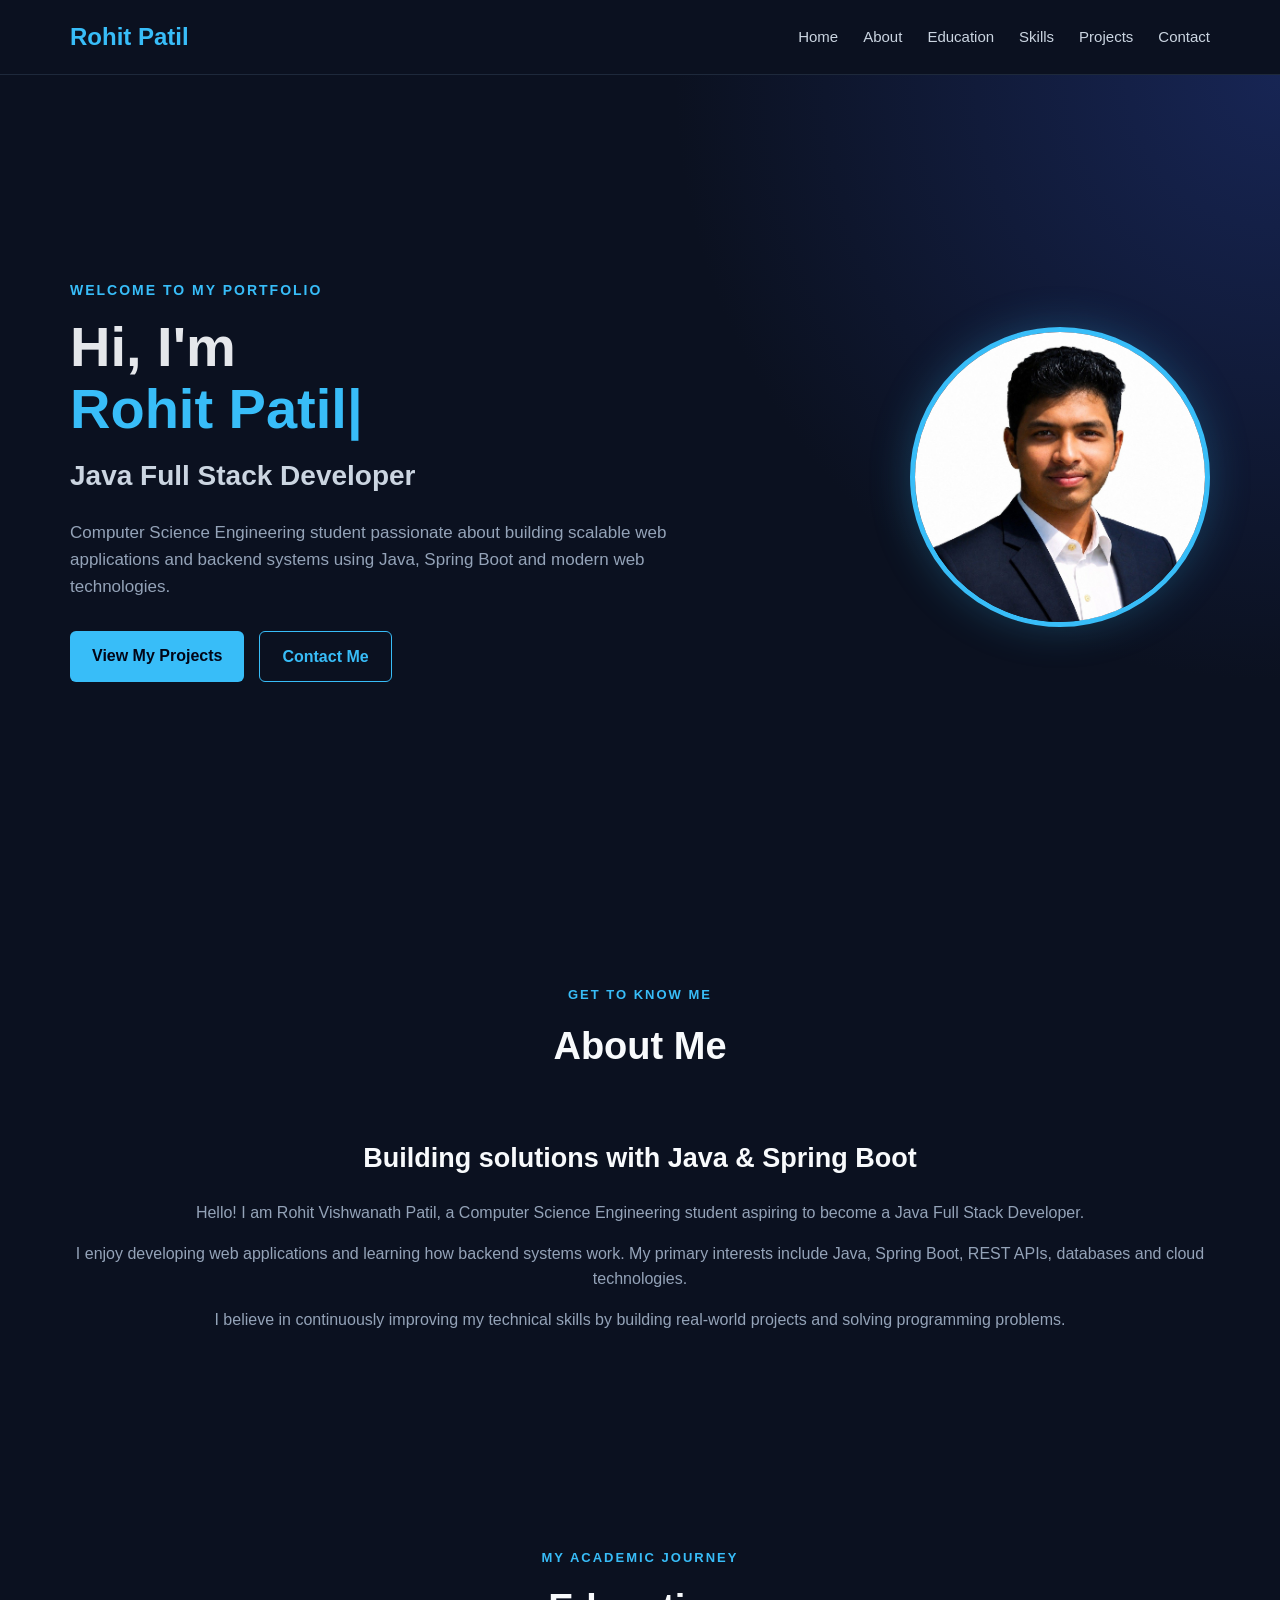
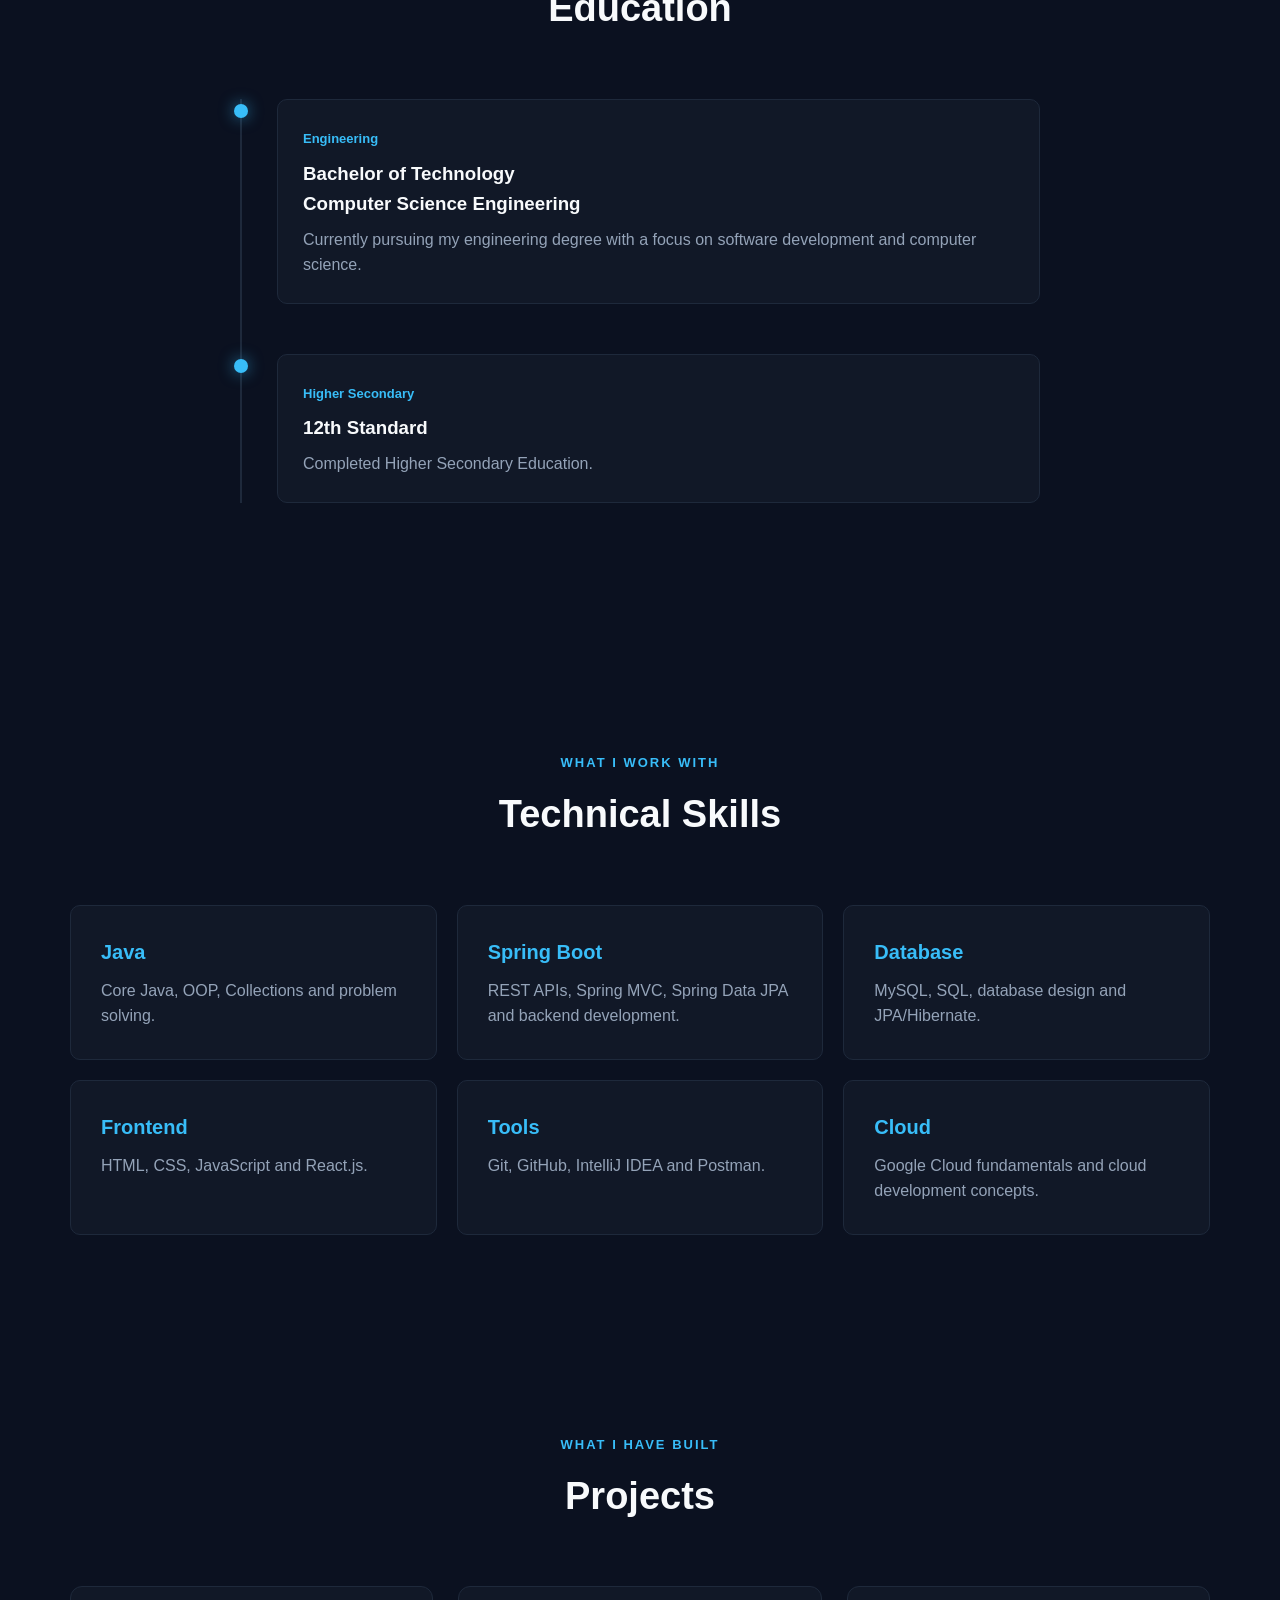
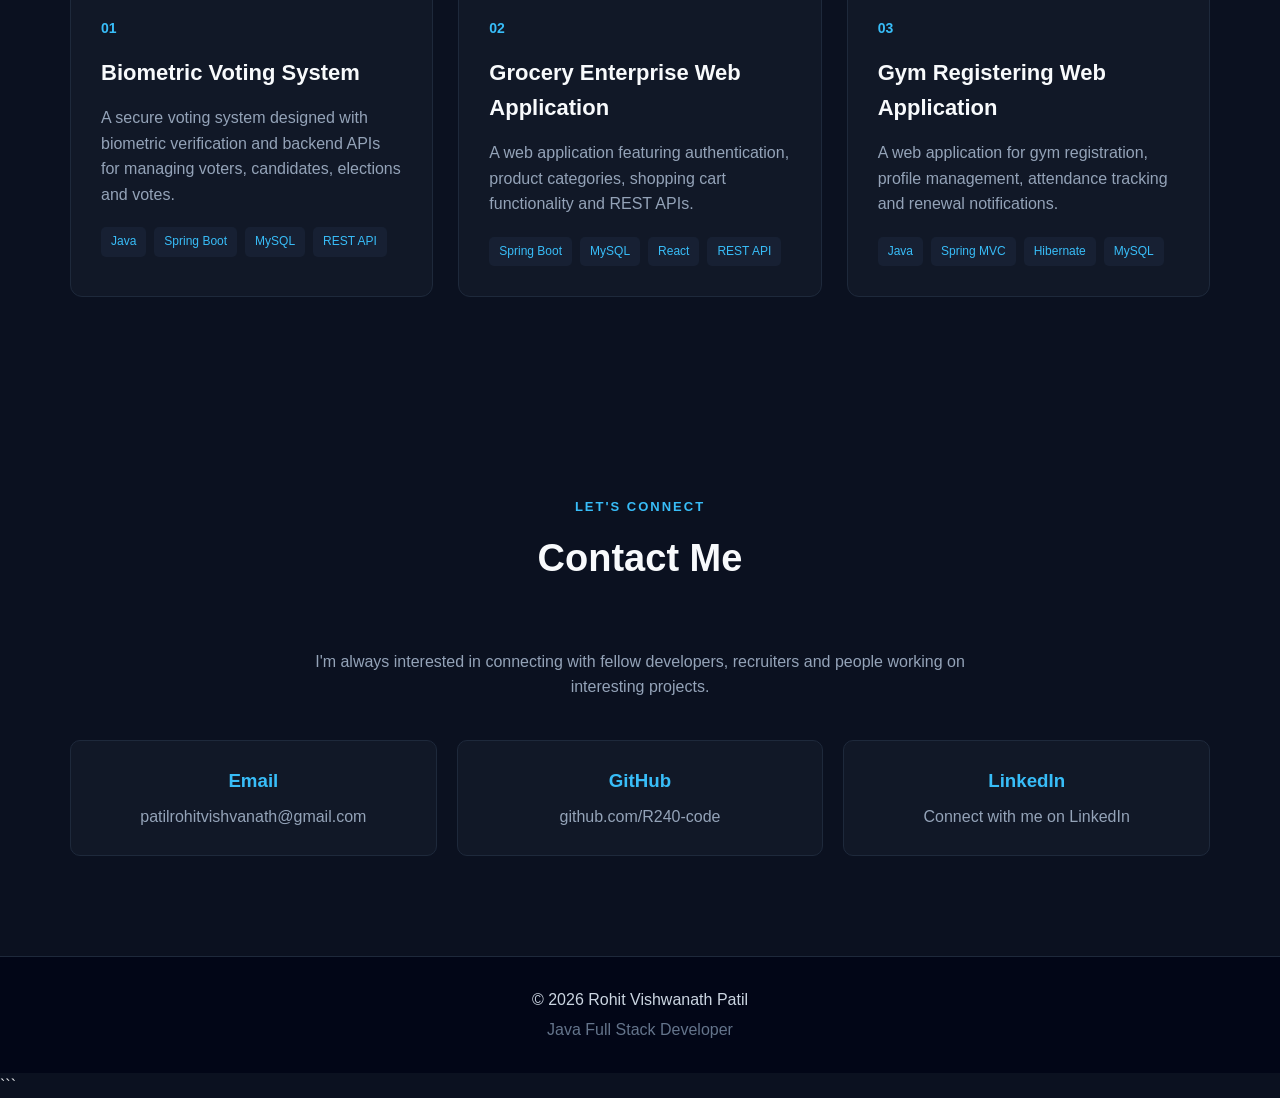
<file: index.html>
<!DOCTYPE html>
<html lang="en">

<head>
    <meta charset="UTF-8">
    <meta name="viewport" content="width=device-width, initial-scale=1.0">

    <title>Rohit Vishwanath Patil | Java Full Stack Developer</title>

    <link rel="stylesheet" href="style.css">
</head>

<body>

    <!-- ================= NAVBAR ================= -->

    <header>

        <div class="navbar">

            <h1 class="logo">Rohit Patil</h1>

            <nav>
                <a href="#home">Home</a>
                <a href="#about">About</a>
                <a href="#education">Education</a>
                <a href="#skills">Skills</a>
                <a href="#projects">Projects</a>
                <a href="#contact">Contact</a>
            </nav>

        </div>

    </header>


    <!-- ================= HERO SECTION ================= -->

    <section id="home" class="hero">

        <div class="hero-content">

            <div class="hero-text">

                <p class="welcome">WELCOME TO MY PORTFOLIO</p>

                <h2 class="hero-title">
                       Hi, I'm
                     <br>
                    <span id="typing-text"></span><span class="cursor">|</span>
                 </h2>

                <h3>
                    Java Full Stack Developer
                </h3>

                <p>
                    Computer Science Engineering student passionate about
                    building scalable web applications and backend systems
                    using Java, Spring Boot and modern web technologies.
                </p>

                <div class="hero-buttons">

                    <a href="#projects" class="btn primary-btn">
                        View My Projects
                    </a>

                    <a href="#contact" class="btn secondary-btn">
                        Contact Me
                    </a>

                </div>

            </div>


            <div class="hero-image">

                <img
                    src="profile.jpeg"
                    alt="Rohit Vishwanath Patil">

            </div>

        </div>

    </section>


    <!-- ================= ABOUT SECTION ================= -->

    <section id="about" class="section">

        <div class="section-title">

            <p>GET TO KNOW ME</p>

            <h2>About Me</h2>

        </div>

       

        <div class="about-text">

                <h3>Building solutions with Java & Spring Boot</h3>

                <p>
                    Hello! I am Rohit Vishwanath Patil, a Computer Science
                    Engineering student aspiring to become a Java Full Stack
                    Developer.
                </p>

                <p>
                    I enjoy developing web applications and learning how
                    backend systems work. My primary interests include Java,
                    Spring Boot, REST APIs, databases and cloud technologies.
                </p>

                <p>
                    I believe in continuously improving my technical skills
                    by building real-world projects and solving programming
                    problems.
                </p>

            </div>

        </div>

    </section>


    <!-- ================= EDUCATION SECTION ================= -->

    <section id="education" class="section">

        <div class="section-title">

            <p>MY ACADEMIC JOURNEY</p>

            <h2>Education</h2>

        </div>


        <div class="timeline">

            <div class="timeline-item">

                <div class="timeline-dot"></div>

                <div class="timeline-content">

                    <span>Engineering</span>

                    <h3>
                        Bachelor of Technology
                        <br>
                        Computer Science Engineering
                    </h3>

                    <p>
                        Currently pursuing my engineering degree with a
                        focus on software development and computer science.
                    </p>

                </div>

            </div>


            <div class="timeline-item">

                <div class="timeline-dot"></div>

                <div class="timeline-content">

                    <span>Higher Secondary</span>

                    <h3>12th Standard</h3>

                    <p>
                        Completed Higher Secondary Education.
                    </p>

                </div>

            </div>

        </div>

    </section>


    <!-- ================= SKILLS SECTION ================= -->

    <section id="skills" class="section">

        <div class="section-title">

            <p>WHAT I WORK WITH</p>

            <h2>Technical Skills</h2>

        </div>


        <div class="skills-container">

            <div class="skill-card">

                <h3>Java</h3>

                <p>
                    Core Java, OOP, Collections and problem solving.
                </p>

            </div>


            <div class="skill-card">

                <h3>Spring Boot</h3>

                <p>
                    REST APIs, Spring MVC, Spring Data JPA and backend
                    development.
                </p>

            </div>


            <div class="skill-card">

                <h3>Database</h3>

                <p>
                    MySQL, SQL, database design and JPA/Hibernate.
                </p>

            </div>


            <div class="skill-card">

                <h3>Frontend</h3>

                <p>
                    HTML, CSS, JavaScript and React.js.
                </p>

            </div>


            <div class="skill-card">

                <h3>Tools</h3>

                <p>
                    Git, GitHub, IntelliJ IDEA and Postman.
                </p>

            </div>


            <div class="skill-card">

                <h3>Cloud</h3>

                <p>
                    Google Cloud fundamentals and cloud development concepts.
                </p>

            </div>

        </div>

    </section>


    <!-- ================= PROJECTS SECTION ================= -->

    <section id="projects" class="section">

        <div class="section-title">

            <p>WHAT I HAVE BUILT</p>

            <h2>Projects</h2>

        </div>


        <div class="projects-container">


            <!-- Project 1 -->

            <div class="project-card">

                <div class="project-number">
                    01
                </div>

                <h3>Biometric Voting System</h3>

                <p>
                    A secure voting system designed with biometric
                    verification and backend APIs for managing voters,
                    candidates, elections and votes.
                </p>

                <div class="project-tech">

                    <span>Java</span>
                    <span>Spring Boot</span>
                    <span>MySQL</span>
                    <span>REST API</span>

                </div>

            </div>


            <!-- Project 2 -->

            <div class="project-card">

                <div class="project-number">
                    02
                </div>

                <h3>Grocery Enterprise Web Application</h3>

                <p>
                    A web application featuring authentication,
                    product categories, shopping cart functionality
                    and REST APIs.
                </p>

                <div class="project-tech">

                    <span>Spring Boot</span>
                    <span>MySQL</span>
                    <span>React</span>
                    <span>REST API</span>

                </div>

            </div>


            <!-- Project 3 -->

            <div class="project-card">

                <div class="project-number">
                    03
                </div>

                <h3>Gym Registering Web Application</h3>

                <p>
                    A web application for gym registration, profile
                    management, attendance tracking and renewal
                    notifications.
                </p>

                <div class="project-tech">

                    <span>Java</span>
                    <span>Spring MVC</span>
                    <span>Hibernate</span>
                    <span>MySQL</span>

                </div>

            </div>

        </div>

    </section>


    <!-- ================= CONTACT SECTION ================= -->

    <section id="contact" class="section contact-section">

        <div class="section-title">

            <p>LET'S CONNECT</p>

            <h2>Contact Me</h2>

        </div>


        <p class="contact-intro">
            I'm always interested in connecting with fellow developers,
            recruiters and people working on interesting projects.
        </p>


        <div class="contact-container">

            <a
                href="mailto:patilrohitvishvanath@gmail.com"
                class="contact-card">

                <h3>Email</h3>

                <p>
                    patilrohitvishvanath@gmail.com
                </p>

            </a>


            <a
                href="https://github.com/R240-code"
                target="_blank"
                class="contact-card">

                <h3>GitHub</h3>

                <p>
                    github.com/R240-code
                </p>

            </a>


            <a
                href="https://www.linkedin.com/in/rohit-patil-85693a290/"
                target="_blank"
                class="contact-card">

                <h3>LinkedIn</h3>

                <p>
                    Connect with me on LinkedIn
                </p>

            </a>

        </div>

    </section>


    <!-- ================= FOOTER ================= -->

    <footer>

        <p>
            © 2026 Rohit Vishwanath Patil
        </p>

        <p>
            Java Full Stack Developer
        </p>

    </footer>


    <script>

    const text = "Rohit Patil";
    const typingText = document.getElementById("typing-text");

    let index = 0;

    function typeText() {

        if (index < text.length) {

            typingText.textContent += text.charAt(index);

            index++;

            setTimeout(typeText, 120);

        }

    }

    typeText();

</script>


<script>

    document.addEventListener("mousemove", function(event) {

        const star = document.createElement("span");

        star.classList.add("mouse-star");

        star.innerHTML = "✦";

        star.style.left = event.clientX + "px";
        star.style.top = event.clientY + "px";

        document.body.appendChild(star);

        setTimeout(() => {
            star.remove();
        }, 800);

    });

</script>

</body>



</html>
```
</file>
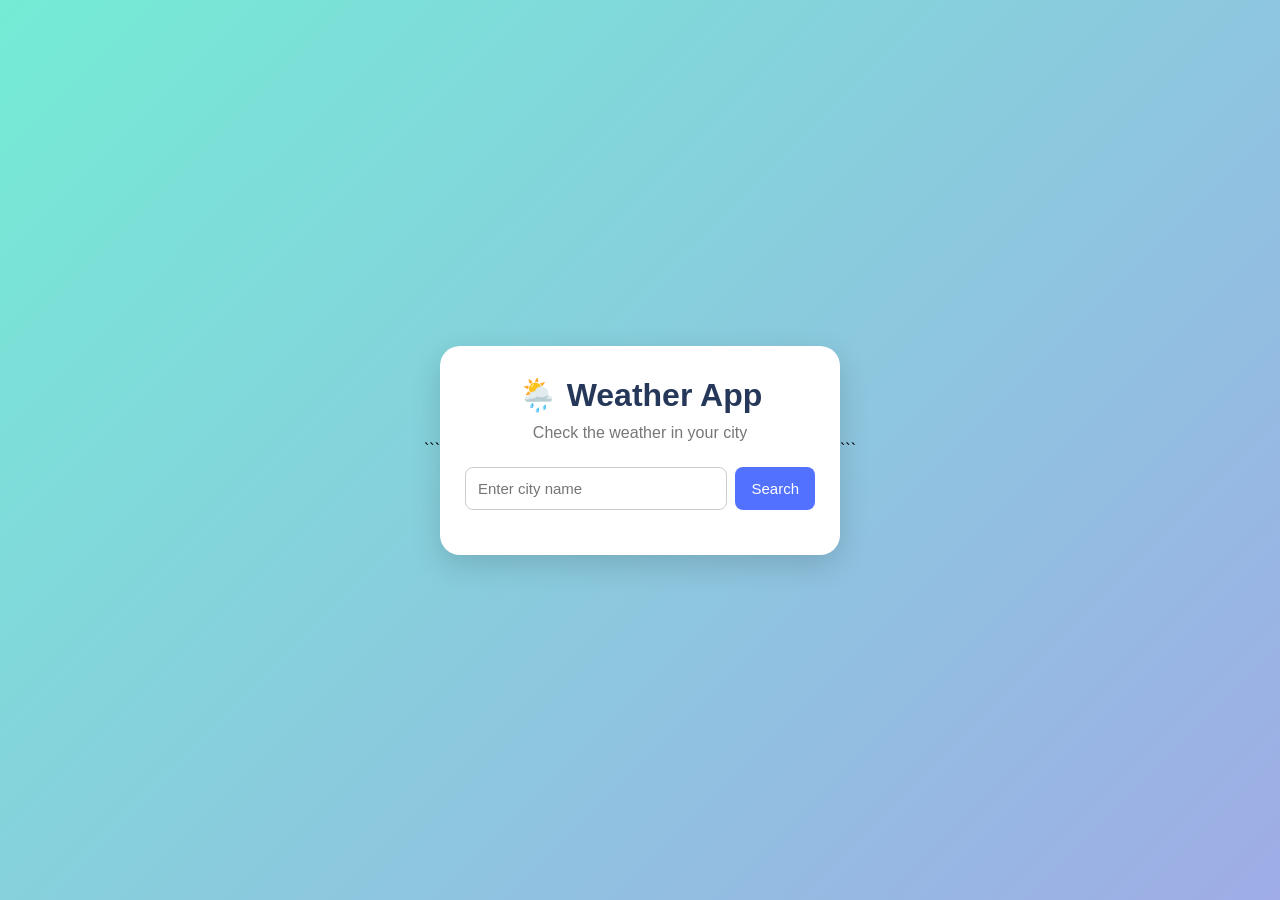
<file: weather-app/index.html>
<!DOCTYPE html>

<html lang="en">
<head>
    <meta charset="UTF-8">
    <meta name="viewport" content="width=device-width, initial-scale=1.0">
    <title>Weather App</title>
    <link rel="stylesheet" href="style.css">
</head>
<body>

```
<div class="weather-card">
    <h1>🌦️ Weather App</h1>
    <p class="subtitle">Check the weather in your city</p>

    <form id="weather-form">
        <input
            type="text"
            id="city-input"
            placeholder="Enter city name"
            aria-label="City name"
            required
        >

        <button type="submit">Search</button>
    </form>

    <p id="message" role="status" aria-live="polite"></p>

    <div id="weather-result" class="weather-result" hidden>
        <h2 id="city-name"></h2>

        <img id="weather-icon" alt="Weather icon">

        <h3 id="temperature"></h3>
        <p id="condition"></p>

        <div class="weather-details">
            <div class="detail-box">
                <span>💧 Humidity</span>
                <strong id="humidity"></strong>
            </div>

            <div class="detail-box">
                <span>🌡️ Temperature</span>
                <strong id="temperature-detail"></strong>
            </div>
        </div>
    </div>
</div>

<script src="script.js"></script>
```

</body>
</html>
</file>
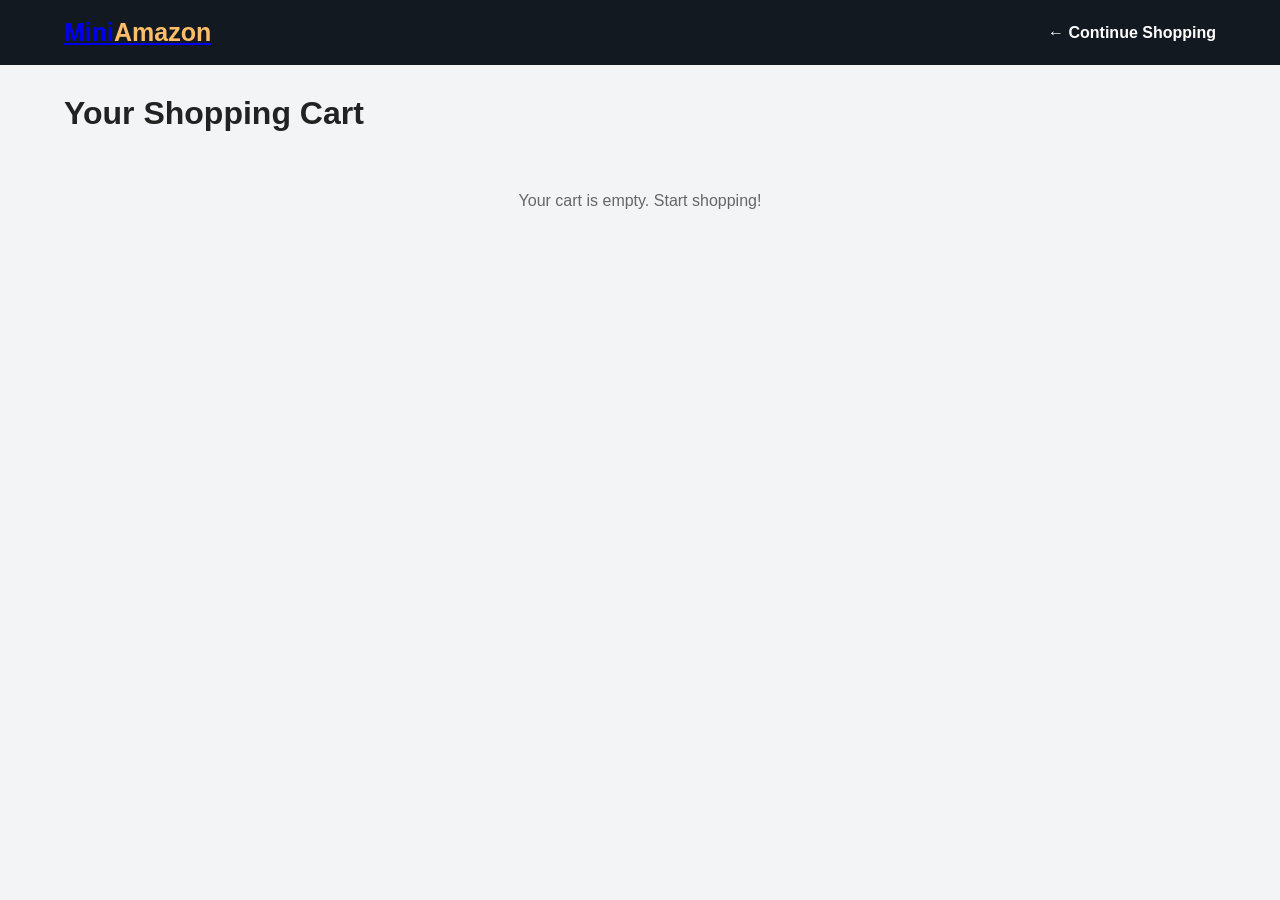
<file: weather-app/mini-amazon/cart.html>
<!DOCTYPE html>

<html lang="en">
<head>
    <meta charset="UTF-8">
    <meta name="viewport" content="width=device-width, initial-scale=1.0">
    <title>Shopping Cart | Mini Amazon</title>
    <link rel="stylesheet" href="style.css">
</head>
<body>


<header class="navbar">
    <a href="index.html" class="logo">
        Mini<span>Amazon</span>
    </a>

    <a href="index.html" class="cart-link">
        ← Continue Shopping
    </a>
</header>

<main class="container">
    <h1 class="section-title">Your Shopping Cart</h1>

    <div id="cart-items"></div>

    <section id="cart-summary" class="cart-summary" hidden>
        <h2>Order Summary</h2>

        <p>
            Total Items:
            <strong id="total-items">0</strong>
        </p>

        <p>
            Total Price:
            <strong id="total-price">₹0</strong>
        </p>

        <button id="clear-cart" type="button">
            Clear Cart
        </button>
    </section>

    <p id="empty-cart" hidden>
        Your cart is empty. Start shopping!
    </p>
</main>

<script src="cart.js"></script>


</body>
</html>
</file>
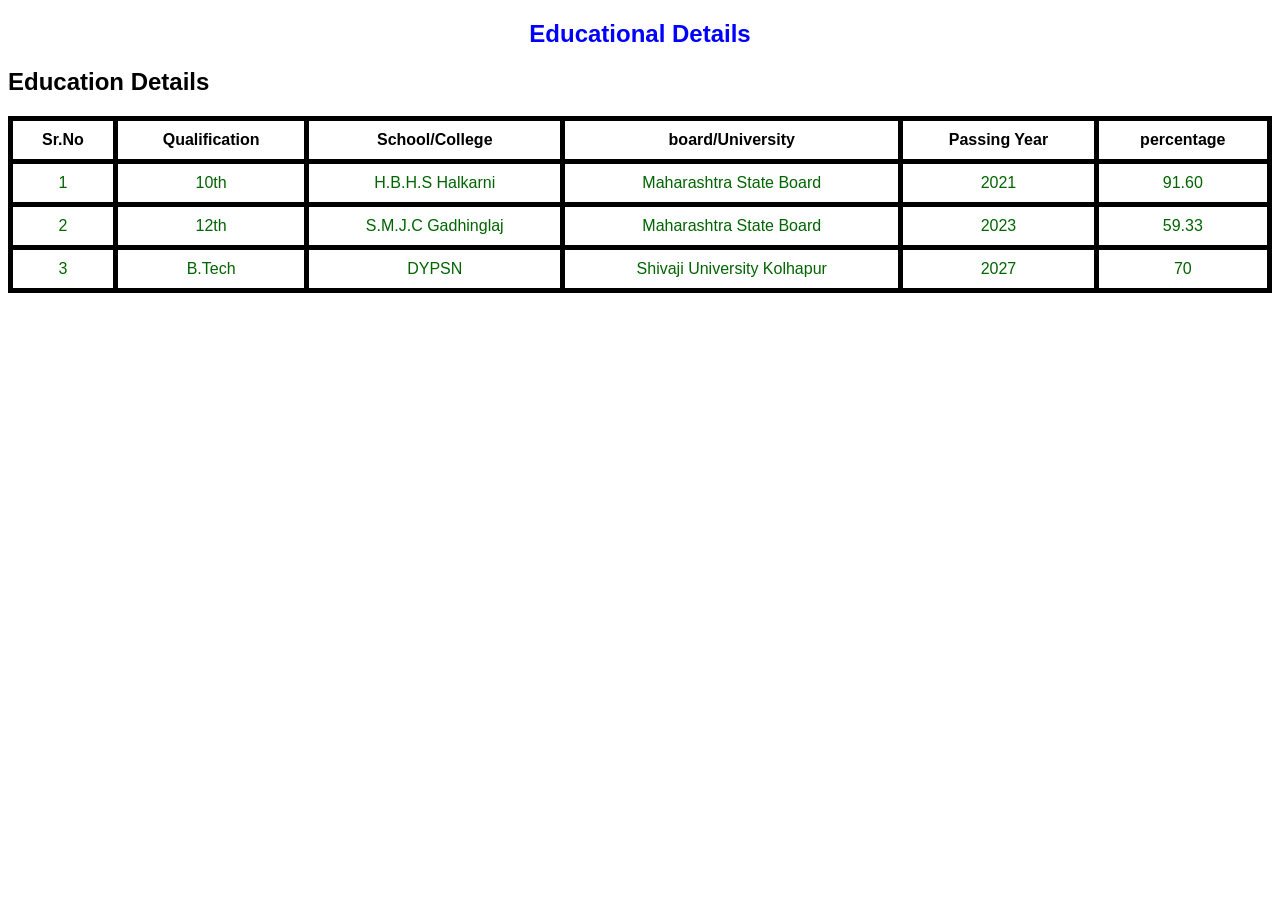
<file: weather-app/mini-amazon/WT experiments/exp 2.html>
<!DOCTYPE html>
<html lang="en">
<head>
    
    <title>Education Details</title>
    <style>

        *{
            font-family: Arial;
        }

        table{
            width: 100%;
            border-collapse: collapse;
        }

        #heading{
            text-align: center;
            color:blue
        }

        .details{
            background-color:lightyellow;

        }

        th, td{
            border:5px solid black;
            padding:10px;
            text-align: center;
        }

        table td{
            color:darkgreen;
        }

        tr:hover{
            background-color: rgb(66, 1, 1);

        }


    </style>
</head>
<body>
    <h2 id="heading">Educational Details</h2>
    <h2>Education Details</h2>
    <table border="1">
        <tr>
            <th>Sr.No</th>
            <th>Qualification</th>
            <th>School/College</th>
            <th>board/University</th>
            <th>Passing Year</th>
            <th>percentage</th>
        </tr>

        <tr class="details"></tr>
        <tr>
            <td>1</td>
            <td>10th</td>
            <td>H.B.H.S Halkarni</td>
            <td>Maharashtra State Board</td>
            <td>2021</td>
            <td>91.60</td>
        </tr>

        <tr>
            <td>2</td>
            <td>12th</td>
            <td>S.M.J.C Gadhinglaj</td>
            <td>Maharashtra State Board</td>
            <td>2023</td>
            <td>59.33</td>
        </tr>


        <tr>
            <td>3</td>
            <td>B.Tech</td>
            <td>DYPSN</td>
            <td>Shivaji University Kolhapur</td>
            <td>2027</td>
            <td>70</td>
        </tr>
    </table>
</body>
</html>
</file>
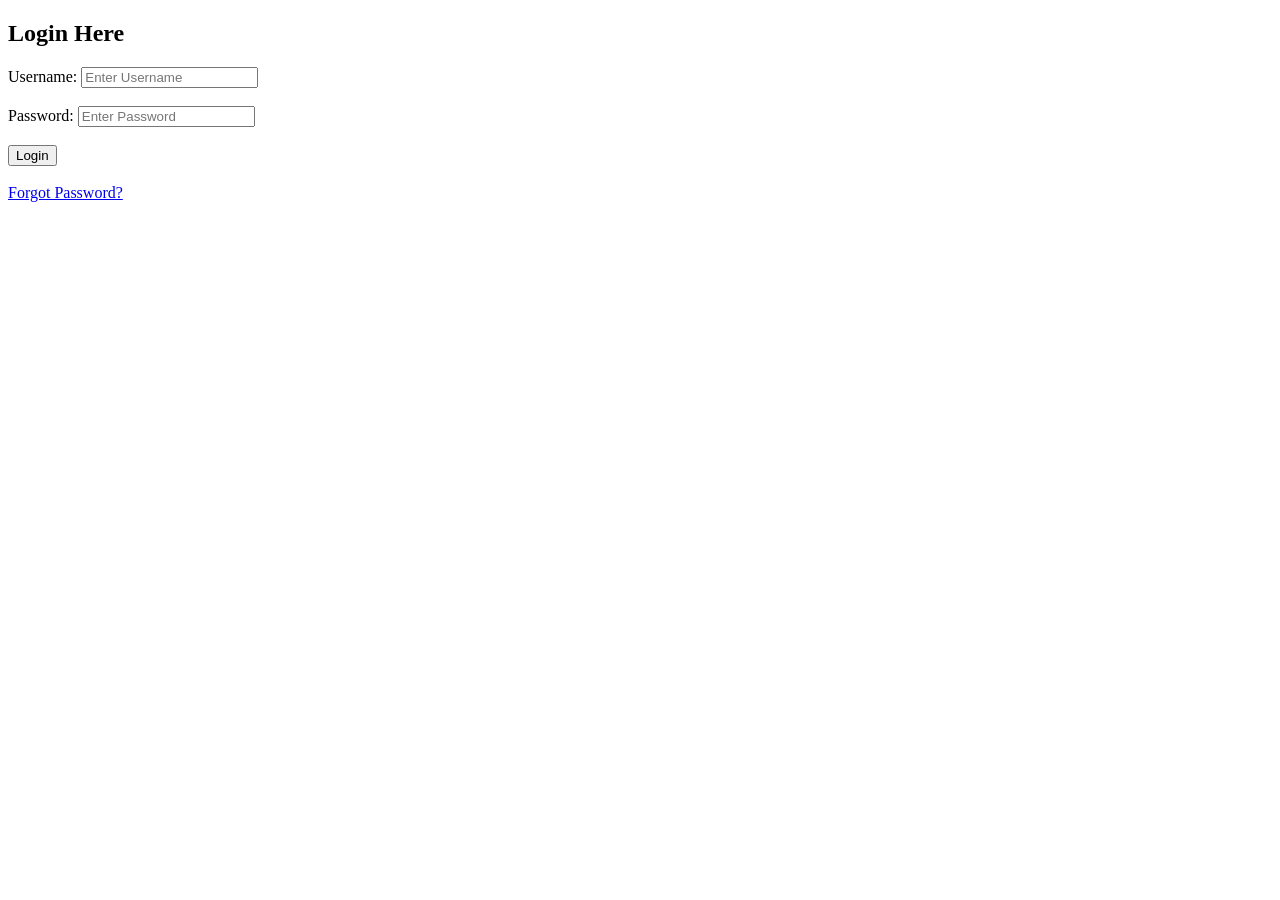
<file: weather-app/mini-amazon/WT experiments/exp 3.html>
<!DOCTYPE html>
<html lang="en">
<head>
    <meta charset="UTF-8">
    <meta name="viewport" content="width=device-width, initial-scale=1.0">
    <title>Login Form</title>
</head>
<body>
    <h2>Login Here</h2>
    <form>
        <label>Username:</label>
        <input type="text" placeholder="Enter Username">
        <br><br>
        <label>Password:</label>
        <input type="password" placeholder="Enter Password">
        <br><br>
        <button type="Submit">Login</button>
        <br><br>
        <a href="forgot-password.html">Forgot Password?</a>
    </form>
</body>
</html>
</file>
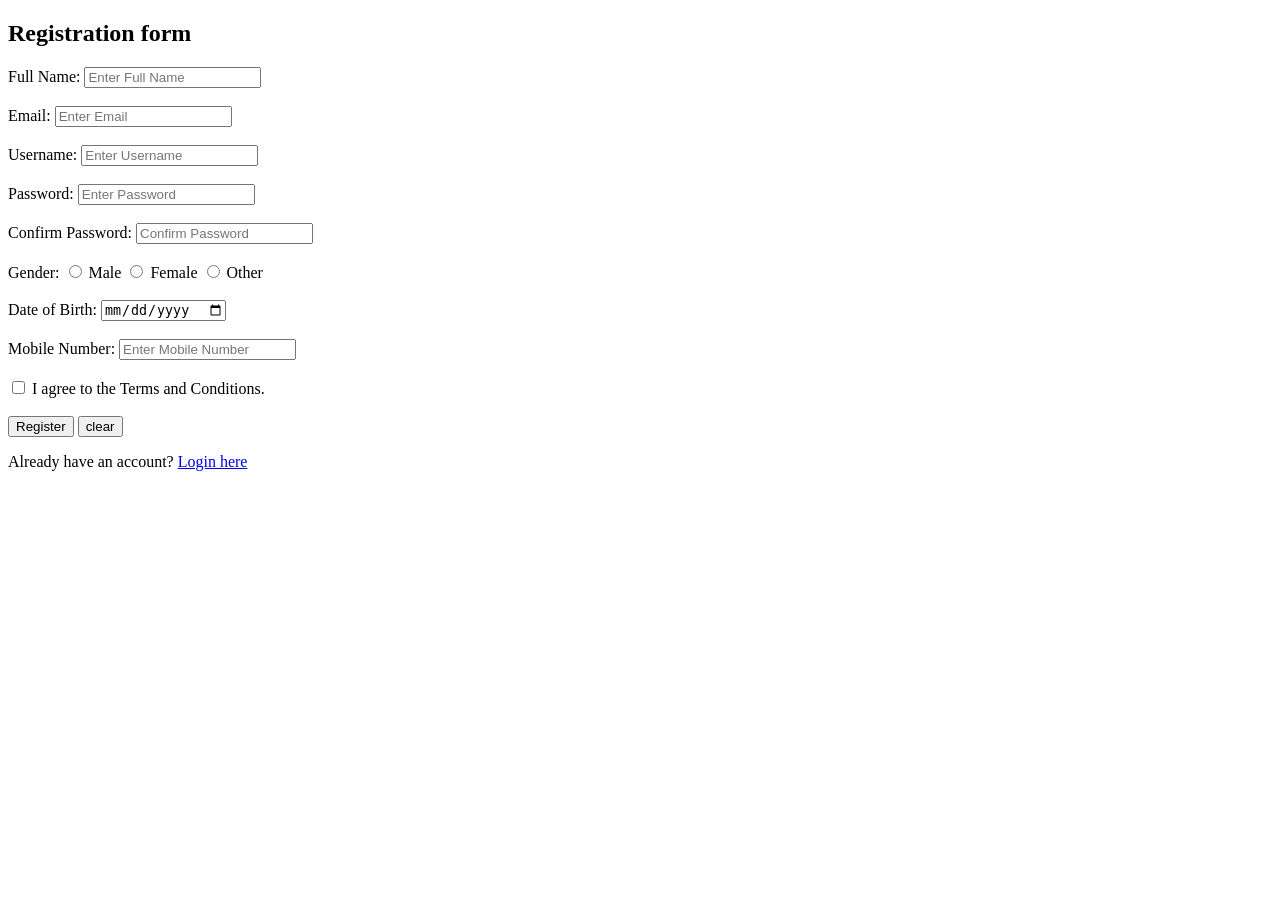
<file: weather-app/mini-amazon/WT experiments/exp 4.html>
<!DOCTYPE html>
<html lang="en">
<head>
    <meta charset="UTF-8">
    <meta name="viewport" content="width=device-width, initial-scale=1.0">
    <title>Registration form </title>
</head>
<body>
    <h2>Registration form</h2>
    <form>
        <label>Full Name:</label>
        <input type="text" placeholder="Enter Full Name">
        <br><br>

        <label>Email:</label>
        <input type="email" placeholder="Enter Email">
        <br><br>

        <label>Username:</label>
        <input type="text" placeholder="Enter Username">
        <br><br>

        <label>Password:</label>
        <input type="password" placeholder="Enter Password">
        <br><br>

        <label>Confirm Password:</label>
        <input type="password" placeholder="Confirm Password">
        <br><br>

        <label>Gender:</label>
         <input type="radio" name="gender"> Male
        <input type="radio" name="gender"> Female
        <input type="radio" name="gender"> Other
        <br><br>

        <label>Date of Birth:</label>
        <input type="date">
        <br><br>

        <label>Mobile Number:</label>
        <input type="tel" placeholder="Enter Mobile Number">
        <br><br>

        <label>
            <input type="checkbox" required>
            I agree to the Terms and Conditions.
        </label>
        <br><br>

        <button type="submit">Register</button>
        <button type="reset">clear</button>
    </form>
    <p>Already have an account? <a href="login.html">Login here</a></p>

</body>
</html>
</file>
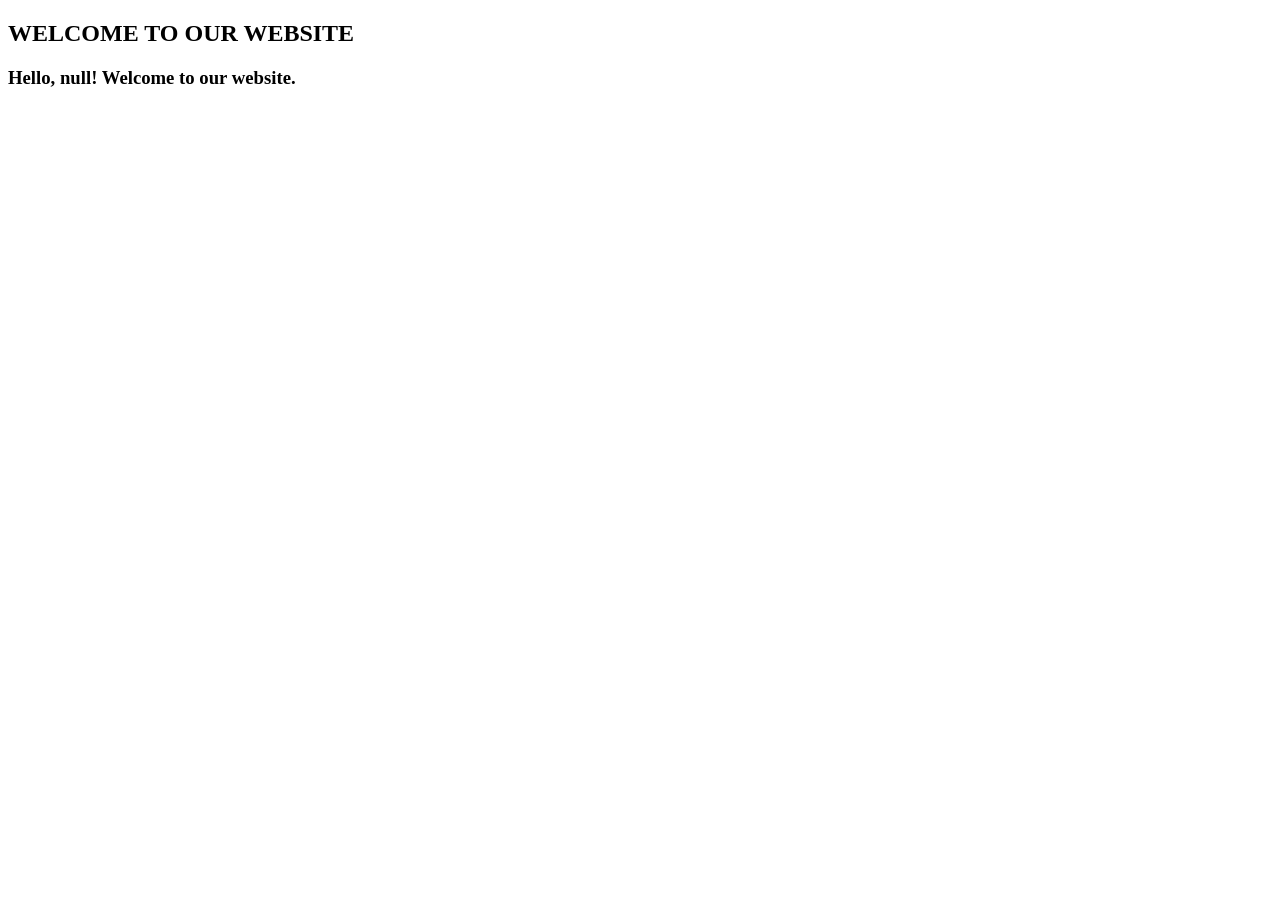
<file: weather-app/mini-amazon/WT experiments/exp 5.html>
<!DOCTYPE html>
<html lang="en">
<head>
    <meta charset="UTF-8">
    <meta name="viewport" content="width=device-width, initial-scale=1.0">
    <title>Personalized Greeting</title>
</head>
<body>
    <h2>WELCOME TO OUR WEBSITE</h2>
    <h3 id="greeting"></h3>

    <script>
        let userName = prompt("Please enter your name:");

        document.getElementById("greeting").innerHTML = 
        "Hello, " + userName + "! Welcome to our website.";

    </script>
 

    
</body>
</html>
</file>
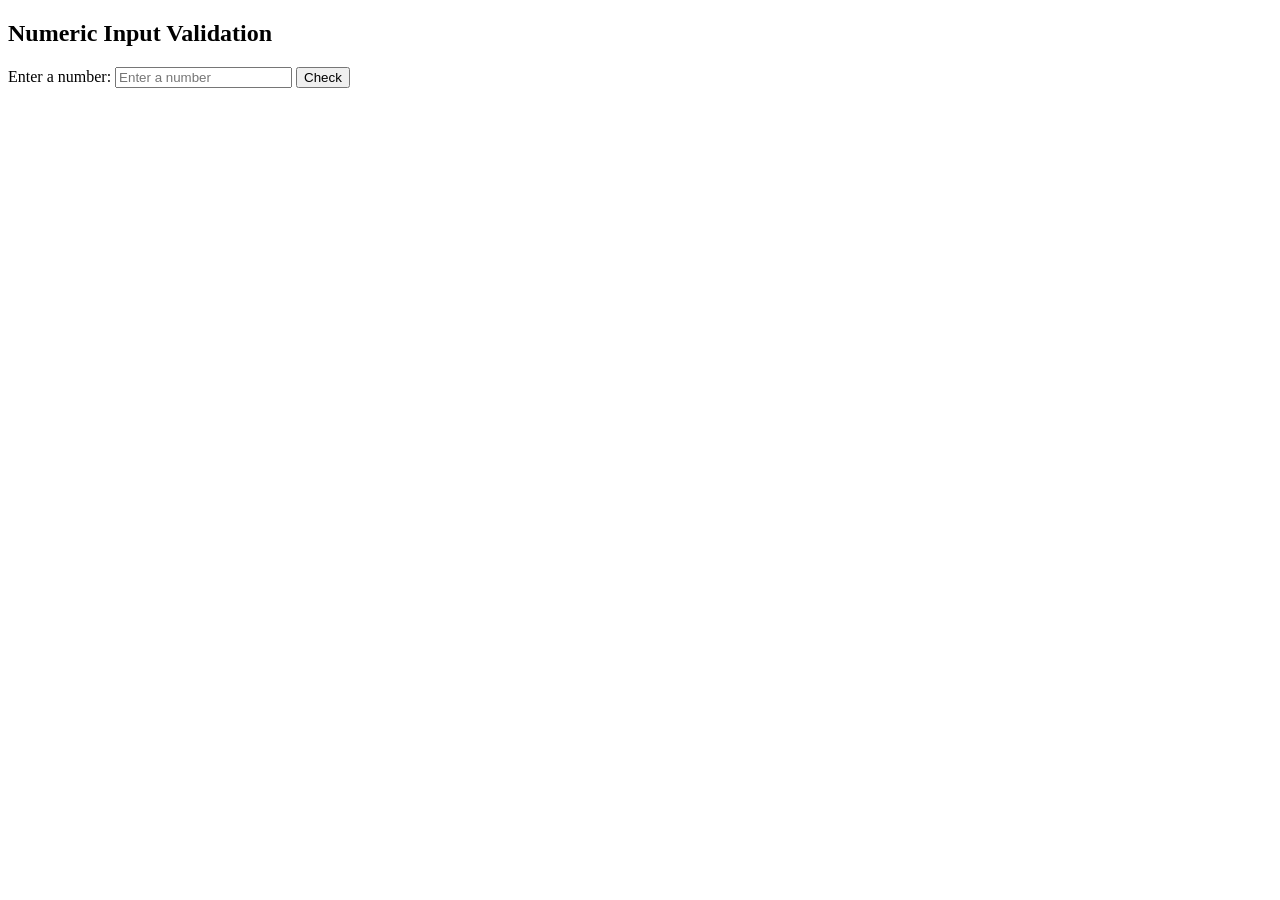
<file: weather-app/mini-amazon/WT experiments/exp 6.html>
<!DOCTYPE html>
<html lang="en">
<head>
    <meta charset="UTF-8">
    <meta name="viewport" content="width=device-width, initial-scale=1.0">
    <title>Numeric Validation</title>
</head>
<body>
    <h2>Numeric Input Validation</h2>

    <label>Enter a number:</label>
    <input type="text" id="numericInput" placeholder="Enter a number">
    
    <button onclick="validateNumber()">Check</button>

    <h3 id="result"></h3>
    <script>
        function validateNumber(){
            let value = document.getElementById("numericInput").value;
            if(value.trim() === ""){
                document.getElementById("result").innerHTML = "Please enter a value!.";        }
            else if(isNaN(value)){
                document.getElementById("result").innerHTML = "Please enter a valid number.";
            }
            else{
                document.getElementById("result").innerHTML = "Valid number entered: " + value;
        }
    }
    </script>  
</body>
</html>
</file>
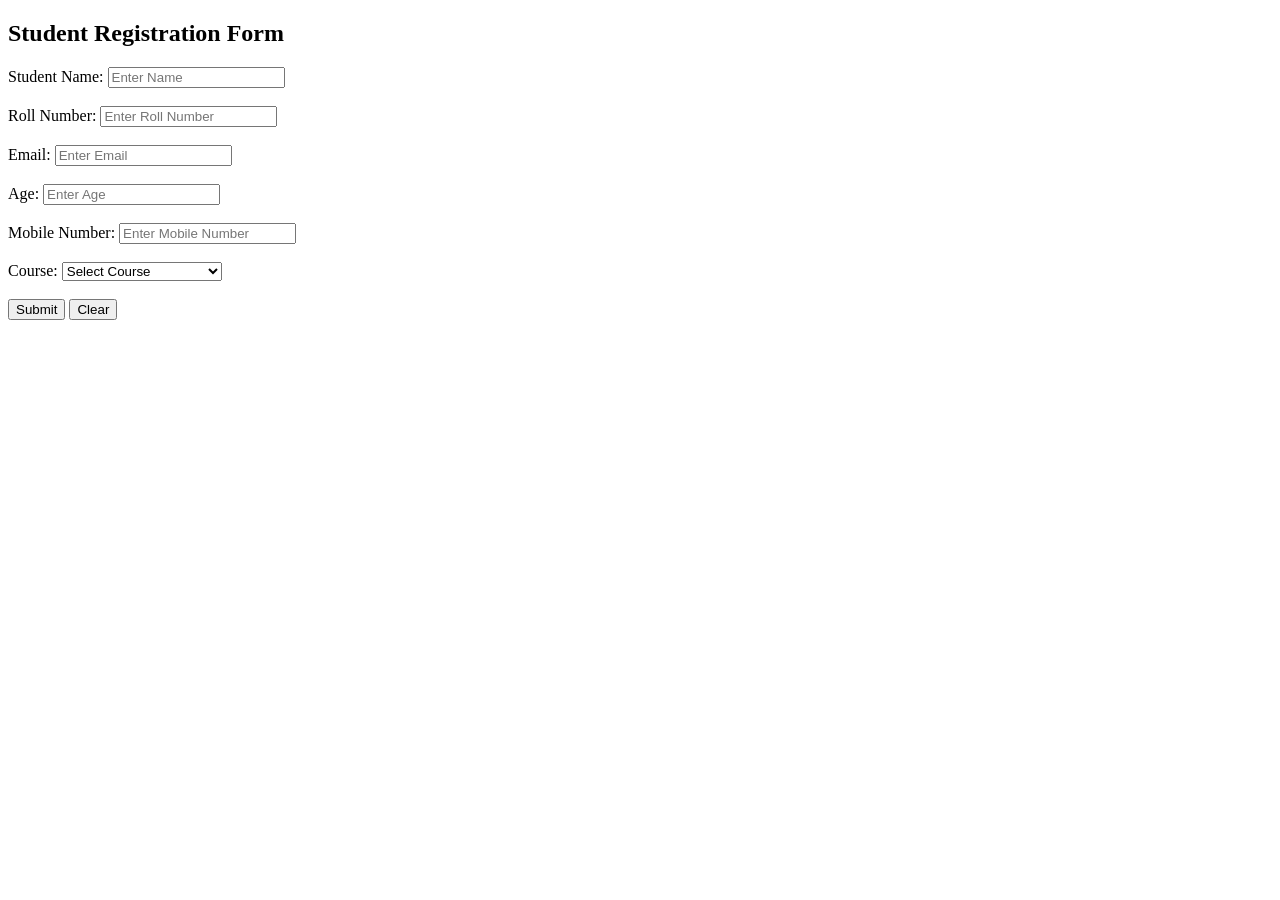
<file: weather-app/mini-amazon/WT experiments/exp 7.html>
<!DOCTYPE html>
<html>
<head>
    <title>Student Records</title>
</head>
<body>

    <h2>Student Registration Form</h2>

    <form onsubmit="return validateForm()">

        <label>Student Name:</label>
        <input type="text" id="name" placeholder="Enter Name">
        <br><br>

        <label>Roll Number:</label>
        <input type="text" id="roll" placeholder="Enter Roll Number">
        <br><br>

        <label>Email:</label>
        <input type="text" id="email" placeholder="Enter Email">
        <br><br>

        <label>Age:</label>
        <input type="number" id="age" placeholder="Enter Age">
        <br><br>

        <label>Mobile Number:</label>
        <input type="text" id="mobile" placeholder="Enter Mobile Number">
        <br><br>

        <label>Course:</label>
        <select id="course">
            <option value="">Select Course</option>
            <option value="Computer Science">Computer Science</option>
            <option value="Information Technology">Information Technology</option>
            <option value="Mechanical">Mechanical</option>
            <option value="Civil">Civil</option>
        </select>

        <br><br>

        <button type="submit">Submit</button>
        <button type="reset">Clear</button>

    </form>

    <h3 id="result"></h3>

    <script>

        function validateForm() {

            let name = document.getElementById("name").value.trim();
            let roll = document.getElementById("roll").value.trim();
            let email = document.getElementById("email").value.trim();
            let age = document.getElementById("age").value;
            let mobile = document.getElementById("mobile").value.trim();
            let course = document.getElementById("course").value;

            let result = document.getElementById("result");

            if (name === "") {
                alert("Please enter student name");
                return false;
            }

            if (!/^[a-zA-Z ]+$/.test(name)) {
                alert("Name should contain only letters");
                return false;
            }

            if (roll === "" || !/^[0-9]+$/.test(roll)) {
                alert("Please enter a valid roll number");
                return false;
            }

            if (!/^[^\s@]+@[^\s@]+\.[^\s@]+$/.test(email)) {
                alert("Please enter a valid email");
                return false;
            }

            if (age === "" || Number(age) < 1 || Number(age) > 100) {
                alert("Please enter a valid age between 1 and 100");
                return false;
            }

            if (!/^[0-9]{10}$/.test(mobile)) {
                alert("Mobile number must contain exactly 10 digits");
                return false;
            }

            if (course === "") {
                alert("Please select a course");
                return false;
            }

            result.innerHTML =
                "Student Record Submitted Successfully!<br><br>" +
                "Name: " + name + "<br>" +
                "Roll Number: " + roll + "<br>" +
                "Email: " + email + "<br>" +
                "Age: " + age + "<br>" +
                "Mobile: " + mobile + "<br>" +
                "Course: " + course;

            return false;
        }

    </script>

</body>
</html>
</file>
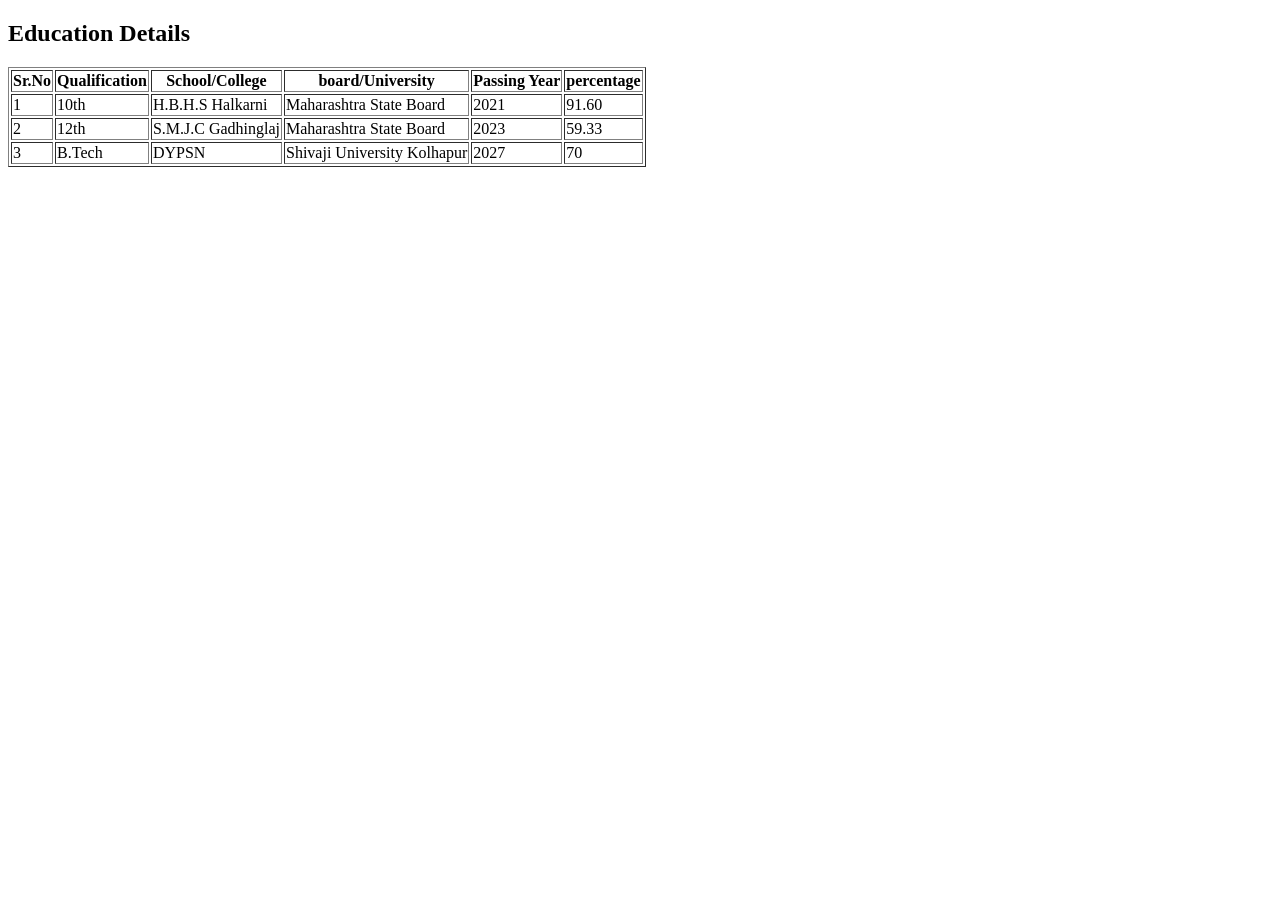
<file: weather-app/mini-amazon/WT experiments/exp1.html>
<!DOCTYPE html>
<html lang="en">
<head>
    
    <title>Education Details</title>
</head>
<body>
    <h2>Education Details</h2>
    <table border="1">
        <tr>
            <th>Sr.No</th>
            <th>Qualification</th>
            <th>School/College</th>
            <th>board/University</th>
            <th>Passing Year</th>
            <th>percentage</th>
        </tr>

        <tr>
            <td>1</td>
            <td>10th</td>
            <td>H.B.H.S Halkarni</td>
            <td>Maharashtra State Board</td>
            <td>2021</td>
            <td>91.60</td>
        </tr>

        <tr>
            <td>2</td>
            <td>12th</td>
            <td>S.M.J.C Gadhinglaj</td>
            <td>Maharashtra State Board</td>
            <td>2023</td>
            <td>59.33</td>
        </tr>


        <tr>
            <td>3</td>
            <td>B.Tech</td>
            <td>DYPSN</td>
            <td>Shivaji University Kolhapur</td>
            <td>2027</td>
            <td>70</td>
        </tr>
    </table>
</body>
</html>
</file>
<file: style.css>
/* =====================================================
   GENERAL
===================================================== */

* {
    margin: 0;
    padding: 0;
    box-sizing: border-box;
}

html {
    scroll-behavior: smooth;
}

body {
    font-family: Arial, Helvetica, sans-serif;
    background-color: #0b1120;
    color: #e5e7eb;
    line-height: 1.6;
}


/* =====================================================
   HEADER / NAVBAR
===================================================== */

header {
    background-color: #0b1120;
    border-bottom: 1px solid #1e293b;
    position: sticky;
    top: 0;
    z-index: 1000;
}

.navbar {
    max-width: 1200px;
    margin: auto;
    padding: 18px 30px;

    display: flex;
    justify-content: space-between;
    align-items: center;
}

.logo {
    color: #38bdf8;
    font-size: 24px;
}

nav {
    display: flex;
    gap: 25px;
}

nav a {
    color: #cbd5e1;
    text-decoration: none;
    font-size: 15px;

    transition: 0.3s;
}

nav a:hover {
    color: #38bdf8;
}


/* =====================================================
   HERO SECTION
===================================================== */

.hero {
    min-height: 90vh;

    display: flex;
    align-items: center;

    background:
        radial-gradient(
            circle at top right,
            #172554,
            transparent 40%
        );
}

.hero-content {
    max-width: 1200px;
    width: 100%;

    margin: auto;
    padding: 80px 30px;

    display: flex;
    align-items: center;
    justify-content: space-between;

    gap: 60px;
}

.hero-text {
    max-width: 650px;
}

.welcome {
    color: #38bdf8;
    font-size: 14px;
    font-weight: bold;
    letter-spacing: 2px;

    margin-bottom: 15px;
}

.hero h2 {
    font-size: 56px;
    line-height: 1.1;

    margin-bottom: 15px;
}

.hero h2 span {
    color: #38bdf8;
}

.hero h3 {
    font-size: 28px;
    color: #cbd5e1;

    margin-bottom: 20px;
}

.hero-text > p:not(.welcome) {
    color: #94a3b8;
    font-size: 17px;

    max-width: 600px;
}


/* =====================================================
   HERO IMAGE
===================================================== */

.hero-image img {
    width: 300px;
    height: 300px;

    object-fit: cover;

    border-radius: 50%;

    border: 5px solid #38bdf8;

    box-shadow:
        0 0 40px rgba(56, 189, 248, 0.25);
}


/* =====================================================
   BUTTONS
===================================================== */

.hero-buttons {
    display: flex;
    gap: 15px;

    margin-top: 30px;
}

.btn {
    display: inline-block;

    padding: 12px 22px;

    border-radius: 6px;

    text-decoration: none;

    font-weight: bold;

    transition: 0.3s;
}

.primary-btn {
    background-color: #38bdf8;
    color: #020617;
}

.primary-btn:hover {
    background-color: #7dd3fc;

    transform: translateY(-3px);
}

.secondary-btn {
    border: 1px solid #38bdf8;
    color: #38bdf8;
}

.secondary-btn:hover {
    background-color: #38bdf8;
    color: #020617;

    transform: translateY(-3px);
}


/* =====================================================
   COMMON SECTION
===================================================== */

.section {
    max-width: 1200px;

    margin: auto;

    padding: 100px 30px;
}

.section-title {
    text-align: center;

    margin-bottom: 60px;
}

.section-title p {
    color: #38bdf8;

    font-size: 13px;
    font-weight: bold;

    letter-spacing: 2px;

    margin-bottom: 10px;
}

.section-title h2 {
    font-size: 38px;
    color: #f8fafc;
}


/* =====================================================
   ABOUT
===================================================== */

.about-content {
    max-width: 850px;
    margin: auto;
}

.about-text {
    text-align: center;
}

.about-text h3 {
    font-size: 28px;
    color: #f8fafc;
    margin-bottom: 25px;
}

.about-text p {
    color: #94a3b8;
    margin-bottom: 18px;
    font-size: 17px;
}

.about-image img {
    width: 280px;
    height: 280px;

    object-fit: cover;

    border-radius: 15px;

    border: 2px solid #1e293b;
}

.about-text {
    flex: 1;
}

.about-text h3 {
    font-size: 27px;

    color: #f8fafc;

    margin-bottom: 20px;
}

.about-text p {
    color: #94a3b8;

    margin-bottom: 15px;

    font-size: 16px;
}


/* =====================================================
   EDUCATION
===================================================== */

.timeline {
    max-width: 800px;

    margin: auto;

    border-left: 2px solid #1e293b;

    padding-left: 35px;
}

.timeline-item {
    position: relative;

    margin-bottom: 50px;
}

.timeline-dot {
    position: absolute;

    width: 14px;
    height: 14px;

    background-color: #38bdf8;

    border-radius: 50%;

    left: -43px;
    top: 5px;

    box-shadow:
        0 0 15px rgba(56, 189, 248, 0.6);
}

.timeline-content {
    background-color: #111827;

    padding: 25px;

    border: 1px solid #1e293b;

    border-radius: 10px;

    transition: 0.3s;
}

.timeline-content:hover {
    transform: translateX(8px);

    border-color: #38bdf8;
}

.timeline-content span {
    color: #38bdf8;

    font-size: 13px;

    font-weight: bold;
}

.timeline-content h3 {
    margin: 8px 0;

    color: #f8fafc;
}

.timeline-content p {
    color: #94a3b8;
}


/* =====================================================
   SKILLS
===================================================== */

.skills-container {
    display: grid;

    grid-template-columns:
        repeat(3, 1fr);

    gap: 20px;
}

.skill-card {
    background-color: #111827;

    padding: 30px;

    border-radius: 10px;

    border: 1px solid #1e293b;

    transition: 0.3s;
}

.skill-card:hover {
    transform: translateY(-8px);

    border-color: #38bdf8;

    box-shadow:
        0 10px 30px rgba(0, 0, 0, 0.3);
}

.skill-card h3 {
    color: #38bdf8;

    font-size: 20px;

    margin-bottom: 10px;
}

.skill-card p {
    color: #94a3b8;
}


/* =====================================================
   PROJECTS
===================================================== */

.projects-container {
    display: grid;

    grid-template-columns:
        repeat(3, 1fr);

    gap: 25px;
}

.project-card {
    background-color: #111827;

    padding: 30px;

    border-radius: 12px;

    border: 1px solid #1e293b;

    transition: 0.3s;
}

.project-card:hover {
    transform: translateY(-10px);

    border-color: #38bdf8;

    box-shadow:
        0 15px 35px rgba(0, 0, 0, 0.35);
}

.project-number {
    color: #38bdf8;

    font-size: 14px;

    font-weight: bold;

    margin-bottom: 15px;
}

.project-card h3 {
    color: #f8fafc;

    font-size: 22px;

    margin-bottom: 15px;
}

.project-card p {
    color: #94a3b8;

    margin-bottom: 20px;
}

.project-tech {
    display: flex;

    flex-wrap: wrap;

    gap: 8px;
}

.project-tech span {
    background-color: #172033;

    color: #38bdf8;

    padding: 5px 10px;

    border-radius: 5px;

    font-size: 12px;
}


/* =====================================================
   CONTACT
===================================================== */

.contact-section {
    text-align: center;
}

.contact-intro {
    max-width: 650px;

    margin: 0 auto 40px;

    color: #94a3b8;
}

.contact-container {
    display: grid;

    grid-template-columns:
        repeat(3, 1fr);

    gap: 20px;
}

.contact-card {
    background-color: #111827;

    padding: 25px;

    border: 1px solid #1e293b;

    border-radius: 10px;

    text-decoration: none;

    transition: 0.3s;
}

.contact-card:hover {
    border-color: #38bdf8;

    transform: translateY(-5px);
}

.contact-card h3 {
    color: #38bdf8;

    margin-bottom: 8px;
}

.contact-card p {
    color: #94a3b8;
}


/* =====================================================
   FOOTER
===================================================== */

footer {
    text-align: center;

    padding: 30px;

    background-color: #020617;

    border-top: 1px solid #1e293b;

    color: #64748b;
}

footer p:first-child {
    color: #cbd5e1;

    margin-bottom: 5px;
}


/* =====================================================
   RESPONSIVE DESIGN
===================================================== */

@media (max-width: 900px) {

    .navbar {
        flex-direction: column;

        gap: 15px;
    }

    .hero-content {
        flex-direction: column-reverse;

        text-align: center;
    }

    .hero h2 {
        font-size: 42px;
    }

    .hero h3 {
        font-size: 23px;
    }

    .hero-buttons {
        justify-content: center;
    }

    .about-content {
        flex-direction: column;

        text-align: center;
    }

    .skills-container,
    .projects-container,
    .contact-container {
        grid-template-columns: 1fr;
    }
}


@media (max-width: 600px) {

    nav {
        gap: 12px;

        flex-wrap: wrap;

        justify-content: center;
    }

    nav a {
        font-size: 13px;
    }

    .hero {
        min-height: auto;
    }

    .hero-content {
        padding-top: 60px;
        padding-bottom: 60px;
    }

    .hero h2 {
        font-size: 36px;
    }

    .hero-image img {
        width: 220px;
        height: 220px;
    }

    .section {
        padding: 70px 20px;
    }

    .section-title h2 {
        font-size: 32px;
    }

    .about-image img {
        width: 220px;
        height: 220px;
    }

}

.cursor {
    color: #38bdf8;
    animation: blink 0.8s infinite;
}

@keyframes blink {

    0% {
        opacity: 1;
    }

    50% {
        opacity: 0;
    }

    100% {
        opacity: 1;
    }

}


.mouse-star {

    position: fixed;

    pointer-events: none;

    color: #38bdf8;

    font-size: 14px;

    z-index: 9999;

    animation: starAnimation 0.8s ease-out forwards;

}


@keyframes starAnimation {

    0% {

        opacity: 1;

        transform: scale(1) translate(0, 0);

    }

    100% {

        opacity: 0;

        transform: scale(0) translate(
            0,
            -25px
        );

    }

}
</file>
<file: weather-app/style.css>
* {
  margin: 0;
  padding: 0;
  box-sizing: border-box;
  }

body {
min-height: 100vh;
display: flex;
justify-content: center;
align-items: center;
padding: 20px;
font-family: Arial, sans-serif;
background: linear-gradient(135deg, #74ebd5, #9face6);
}

.weather-card {
width: 100%;
max-width: 400px;
padding: 30px 25px;
text-align: center;
background: white;
border-radius: 20px;
box-shadow: 0 10px 30px rgba(0, 0, 0, 0.15);
}

h1 {
margin-bottom: 10px;
color: #263859;
}

.subtitle {
margin-bottom: 25px;
color: #777;
}

#weather-form {
display: flex;
gap: 8px;
margin-bottom: 15px;
}

#city-input {
width: 100%;
min-width: 0;
padding: 12px;
border: 1px solid #ccc;
border-radius: 8px;
outline: none;
font-size: 15px;
}

#city-input:focus {
border-color: #5271ff;
}

button {
padding: 12px 16px;
border: none;
border-radius: 8px;
background: #5271ff;
color: white;
font-size: 15px;
cursor: pointer;
transition: background 0.3s, transform 0.3s;
}

button:hover {
background: #3451d1;
transform: translateY(-2px);
}

#message {
margin: 10px 0;
color: #555;
font-size: 14px;
}

.weather-result {
margin-top: 20px;
animation: fadeIn 0.5s ease;
}

#city-name {
margin-bottom: 10px;
color: #263859;
}

#weather-icon {
width: 100px;
height: 100px;
}

#temperature {
margin: 5px 0;
font-size: 42px;
color: #263859;
}

#condition {
margin-bottom: 20px;
color: #777;
text-transform: capitalize;
}

.weather-details {
display: flex;
gap: 12px;
}

.detail-box {
flex: 1;
padding: 15px 8px;
border-radius: 12px;
background: #f0f4ff;
}

.detail-box span {
display: block;
margin-bottom: 8px;
font-size: 13px;
color: #555;
}

.detail-box strong {
color: #263859;
}

[hidden] {
display: none !important;
}

@keyframes fadeIn {
from {
opacity: 0;
transform: translateY(10px);
}


to {
    opacity: 1;
    transform: translateY(0);
}


}

@media (max-width: 400px) {
.weather-card {
padding: 25px 15px;
}


#weather-form {
    flex-direction: column;
}


}
</file>
<file: weather-app/mini-amazon/style.css>
* {
  margin: 0;
  padding: 0;
  box-sizing: border-box;
  }

body {
font-family: Arial, sans-serif;
background: #f3f4f6;
color: #222;
}

/* Navigation Bar */
.navbar {
display: flex;
align-items: center;
justify-content: space-between;
gap: 25px;
padding: 18px 5%;
background: #131921;
color: white;
}

.logo {
font-size: 25px;
font-weight: bold;
white-space: nowrap;
}

.logo span {
color: #febd69;
}

.search-container {
display: flex;
flex: 1;
max-width: 550px;
}

.search-container input {
width: 100%;
min-width: 0;
padding: 12px;
border: none;
border-radius: 5px 0 0 5px;
outline: none;
font-size: 15px;
}

.search-container button {
padding: 12px 18px;
border: none;
border-radius: 0 5px 5px 0;
background: #febd69;
cursor: pointer;
font-weight: bold;
}

.cart-link {
color: white;
text-decoration: none;
font-weight: bold;
white-space: nowrap;
}

#cart-count {
display: inline-block;
min-width: 22px;
padding: 4px;
border-radius: 50%;
background: #febd69;
color: #131921;
text-align: center;
}

/* Main Container */
.container {
width: 90%;
max-width: 1200px;
margin: 30px auto;
}

.welcome-section {
padding: 35px 20px;
margin-bottom: 25px;
border-radius: 12px;
background: linear-gradient(135deg, #232f3e, #3c5875);
color: white;
text-align: center;
}

.welcome-section h1 {
margin-bottom: 12px;
font-size: 32px;
}

.welcome-section p {
color: #e5e7eb;
}

/* Category Filter */
.filter-section {
display: flex;
align-items: center;
gap: 12px;
margin-bottom: 25px;
}

.filter-section select {
padding: 10px;
border: 1px solid #ccc;
border-radius: 6px;
background: white;
font-size: 14px;
}

/* Product Grid */
.section-title {
margin-bottom: 20px;
}

.product-grid {
display: grid;
grid-template-columns: repeat(4, minmax(0, 1fr));
gap: 22px;
}

.product-card {
overflow: hidden;
padding: 15px;
border-radius: 10px;
background: white;
box-shadow: 0 3px 12px rgba(0, 0, 0, 0.08);
transition: transform 0.25s, box-shadow 0.25s;
}

.product-card:hover {
transform: translateY(-5px);
box-shadow: 0 8px 20px rgba(0, 0, 0, 0.13);
}

.product-image {
width: 100%;
height: 180px;
margin-bottom: 15px;
object-fit: contain;
}

.product-name {
min-height: 40px;
margin-bottom: 8px;
font-size: 17px;
}

.product-category {
margin-bottom: 10px;
color: #666;
font-size: 13px;
}

.product-price {
margin-bottom: 15px;
color: #b12704;
font-size: 20px;
font-weight: bold;
}

.product-actions {
display: flex;
flex-direction: column;
gap: 8px;
}

.product-actions button,
#modal-add-to-cart {
width: 100%;
padding: 11px;
border: none;
border-radius: 6px;
cursor: pointer;
font-size: 14px;
}

.details-btn {
background: #e5e7eb;
color: #222;
}

.add-cart-btn,
#modal-add-to-cart {
background: #ffd814;
color: #222;
}

.product-actions button:hover,
#modal-add-to-cart:hover {
filter: brightness(0.95);
}

#no-products {
padding: 30px;
text-align: center;
color: #666;
}

/* Product Details Modal */
.modal {
position: fixed;
inset: 0;
z-index: 1000;
display: none;
align-items: center;
justify-content: center;
padding: 20px;
background: rgba(0, 0, 0, 0.65);
}

.modal.active {
display: flex;
}

.modal-content {
position: relative;
width: 100%;
max-width: 450px;
max-height: 90vh;
overflow-y: auto;
padding: 30px;
border-radius: 12px;
background: white;
text-align: center;
animation: popup 0.25s ease;
}

.close-btn {
position: absolute;
top: 10px;
right: 15px;
border: none;
background: transparent;
font-size: 30px;
cursor: pointer;
}

#modal-image {
width: 100%;
height: 220px;
margin-bottom: 20px;
object-fit: contain;
}

#modal-title {
margin-bottom: 12px;
}

#modal-category,
#modal-description {
margin-bottom: 15px;
color: #666;
line-height: 1.5;
}

#modal-price {
margin-bottom: 20px;
color: #b12704;
font-size: 25px;
}

@keyframes popup {
from {
opacity: 0;
transform: scale(0.9);
}


to {
    opacity: 1;
    transform: scale(1);
}


}

/* Responsive Design */
@media (max-width: 950px) {
.product-grid {
grid-template-columns: repeat(3, minmax(0, 1fr));
}


.navbar {
    flex-wrap: wrap;
}

.search-container {
    order: 3;
    flex-basis: 100%;
    max-width: none;
}


}

@media (max-width: 650px) {
.product-grid {
grid-template-columns: repeat(2, minmax(0, 1fr));
gap: 12px;
}


.container {
    width: 94%;
}

.welcome-section h1 {
    font-size: 25px;
}

.product-card {
    padding: 10px;
}

.product-image {
    height: 140px;
}

.filter-section {
    align-items: flex-start;
    flex-direction: column;
}


}

@media (max-width: 380px) {
.product-grid {
grid-template-columns: 1fr;
}
}

/* Shopping Cart Page */
.cart-item {
display: flex;
align-items: center;
gap: 20px;
padding: 20px;
margin-bottom: 15px;
border-radius: 10px;
background: white;
box-shadow: 0 3px 12px rgba(0, 0, 0, 0.06);
}

.cart-item-image {
width: 100px;
height: 100px;
object-fit: contain;
}

.cart-item-info {
flex: 1;
}

.cart-item-info h3 {
margin-bottom: 8px;
}

.cart-item-info p {
margin-bottom: 8px;
color: #555;
}

.quantity-controls {
display: flex;
align-items: center;
gap: 10px;
margin: 10px 0;
}

.quantity-controls button,
.remove-btn,
#clear-cart {
padding: 8px 12px;
border: none;
border-radius: 5px;
cursor: pointer;
}

.quantity-controls button {
background: #e5e7eb;
}

.remove-btn {
background: #fee2e2;
color: #991b1b;
}

.cart-summary {
max-width: 400px;
margin: 25px 0 25px auto;
padding: 25px;
border-radius: 10px;
background: white;
box-shadow: 0 3px 12px rgba(0, 0, 0, 0.08);
}

.cart-summary h2 {
margin-bottom: 20px;
}

.cart-summary p {
display: flex;
justify-content: space-between;
gap: 15px;
margin-bottom: 15px;
}

#clear-cart {
width: 100%;
margin-top: 10px;
background: #ffd814;
font-size: 15px;
}

#empty-cart {
padding: 40px 10px;
text-align: center;
color: #666;
}

@media (max-width: 500px) {
.cart-item {
align-items: flex-start;
flex-wrap: wrap;
gap: 12px;
padding: 14px;
}


.cart-item-image {
    width: 75px;
    height: 75px;
}

.cart-item-info {
    min-width: 0;
}

.cart-summary {
    width: 100%;
}


}
</file>
